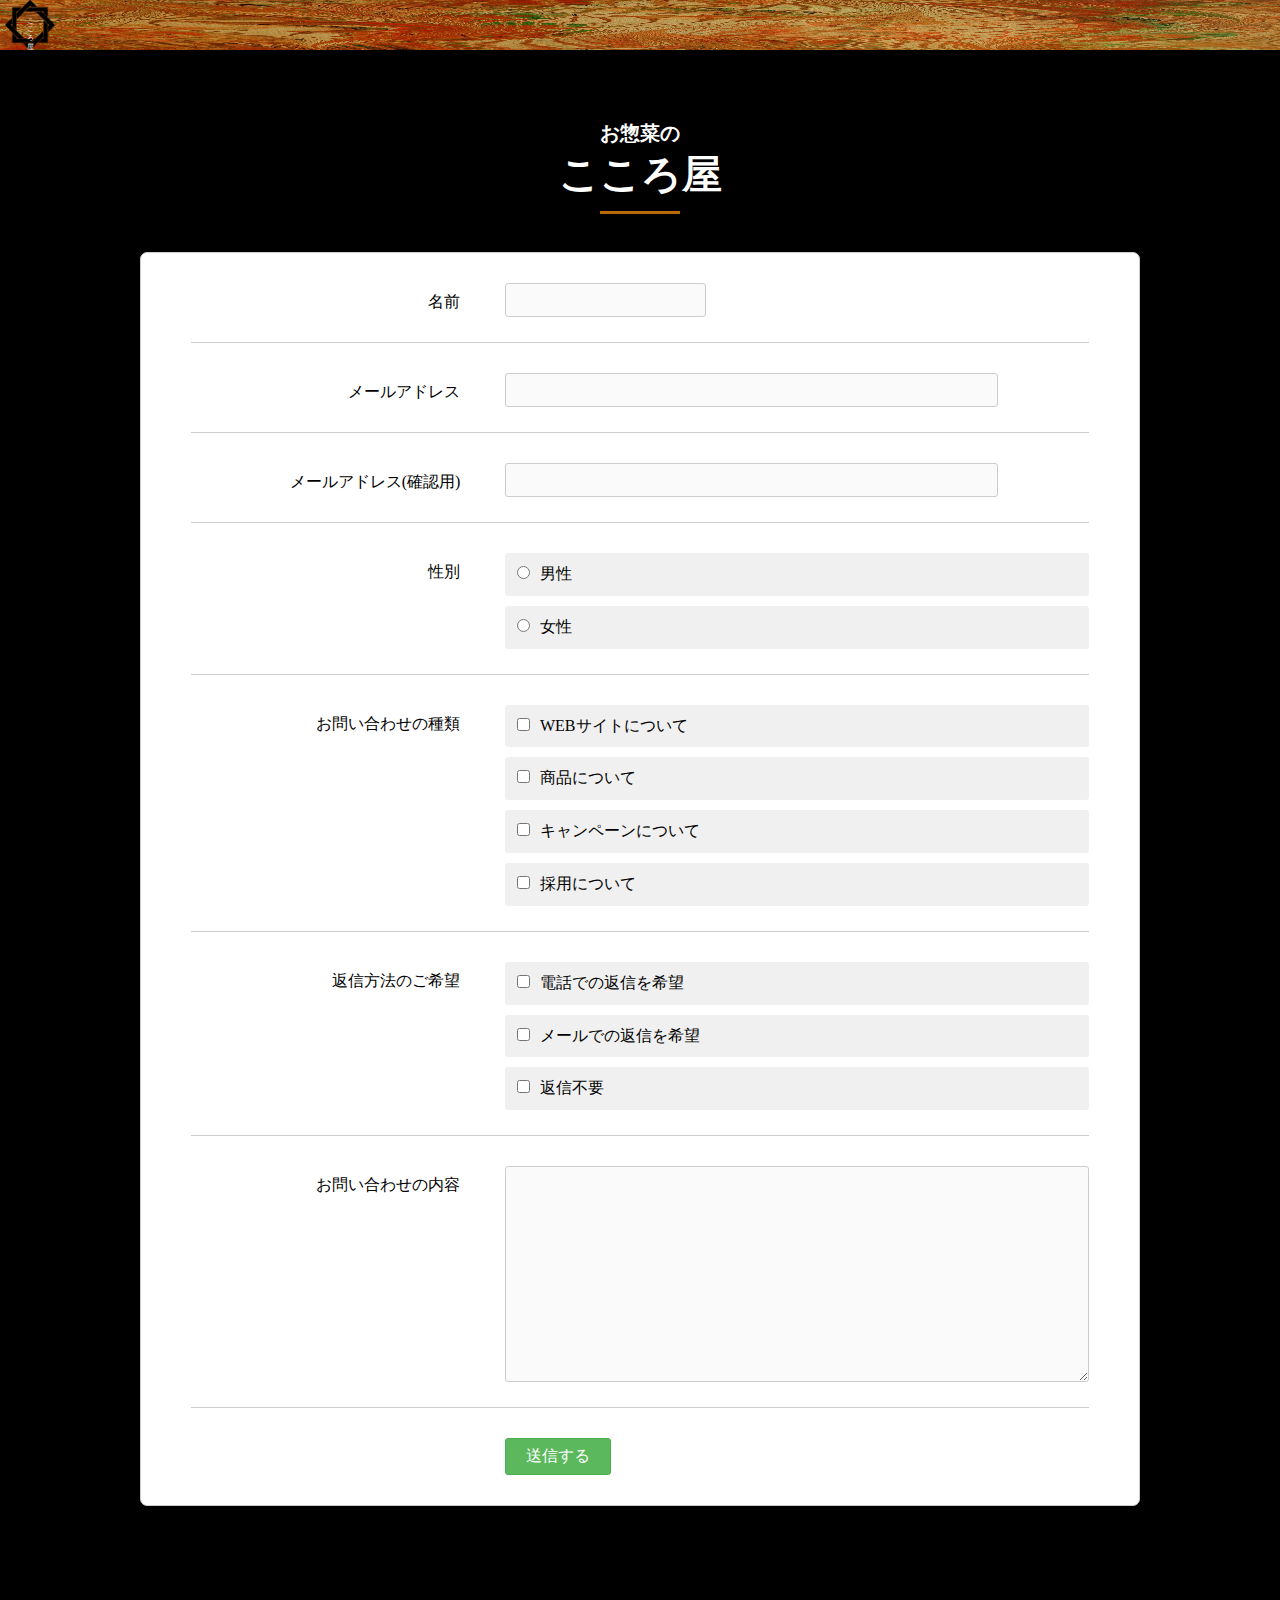
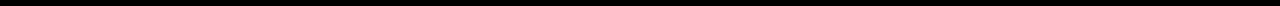
<file: contact.html>
<!DOCTYPE html>
<html lang="en">
<head>
    <meta charset="UTF-8">
    <meta http-equiv="X-UA-Compatible" content="IE=edge">
    <meta name="viewport" content="width=device-width, initial-scale=1.0">
    <link rel="stylesheet" href="mailform-v8.1/css/mailform.css">
    <link rel="stylesheet" href="style.css">
    <title>Document</title>
</head>

<div class="body-inner body-inner-shop">
    <div class="menu-pc-head kodawari-head">
        <img src="img/moyou.jpg" alt="">
        <a href="index.html">
            <div class="menu-pc-head-logo">
                <img src="img/kamon.png" alt="">
            </div>
            <div class="menu-pc-head-logo-text">
                こころ屋
            </div>
        </a>
    </div>
    <div class="shop-head">
        お惣菜の
        <br><span class="name-big">こころ屋</span>
    </div>

    <form action="mailform-v8.1/php/mailform.php"  method="post" id="mail_form">
        
        
        <dl>
            <dt><i></i>名前</dt>
            <dd class="required"><input type="text" name="name_1" value="" /></dd>
        </dl>
        <dl>
            <dt><i></i>メールアドレス</dt>
            <dd class="required"><input type="email" name="mail_address" value="" /></dd>
        </dl>
        
        <dl>
            <dt><i></i>メールアドレス(確認用)</dt>
            <dd><input type="email" name="mail_address_confirm" value="" /></dd>
        </dl>
        
        <dl>
            <dt><i></i>性別</dt>
            <dd>
                <ul>
                    <li><label><input type="radio" name="gender" value="男性" />男性</label></li>
                    <li><label><input type="radio" name="gender" value="女性" />女性</label></li>
                </ul>
            </dd>
        </dl>

        <dl>
            <dt><i></i>お問い合わせの種類</dt>
            <dd>
                <ul>
                    <li><label><input type="checkbox" name="kind[]" value="WEBサイトについて" />WEBサイトについて</label></li>
                    <li><label><input type="checkbox" name="kind[]" value="商品について" />商品について</label></li>
                    <li><label><input type="checkbox" name="kind[]" value="キャンペーンについて" />キャンペーンについて</label></li>
                    <li><label><input type="checkbox" name="kind[]" value="採用について" />採用について</label></li>
                </ul>
            </dd>
        </dl>
        
        <dl>
            <dt><i></i>返信方法のご希望</dt>
            <dd>
                <ul>
                    <li><label><input type="checkbox" name="response[]" value="電話での返信を希望" />電話での返信を希望</label></li>
                    <li><label><input type="checkbox" name="response[]" value="メールでの返信を希望" />メールでの返信を希望</label></li>
                    <li><label><input type="checkbox" name="response[]" value="返信不要" />返信不要</label></li>
                </ul>
            </dd>
        </dl>
        
        <dl>
            <dt><i></i>お問い合わせの内容</dt>
            <dd class="required"><textarea name="contents" cols="40" rows="5"></textarea></dd>
        </dl>
        
        
        <p id="form_submit"><input type="button" id="form_submit_button" value="送信する" /></p>
    
        <script src="//ajax.googleapis.com/ajax/libs/jquery/1.12.2/jquery.min.js"></script>
        <script src="mailform-v8.1/js/mailform-js.php"></script>
        
    </form>
</div>
</file>
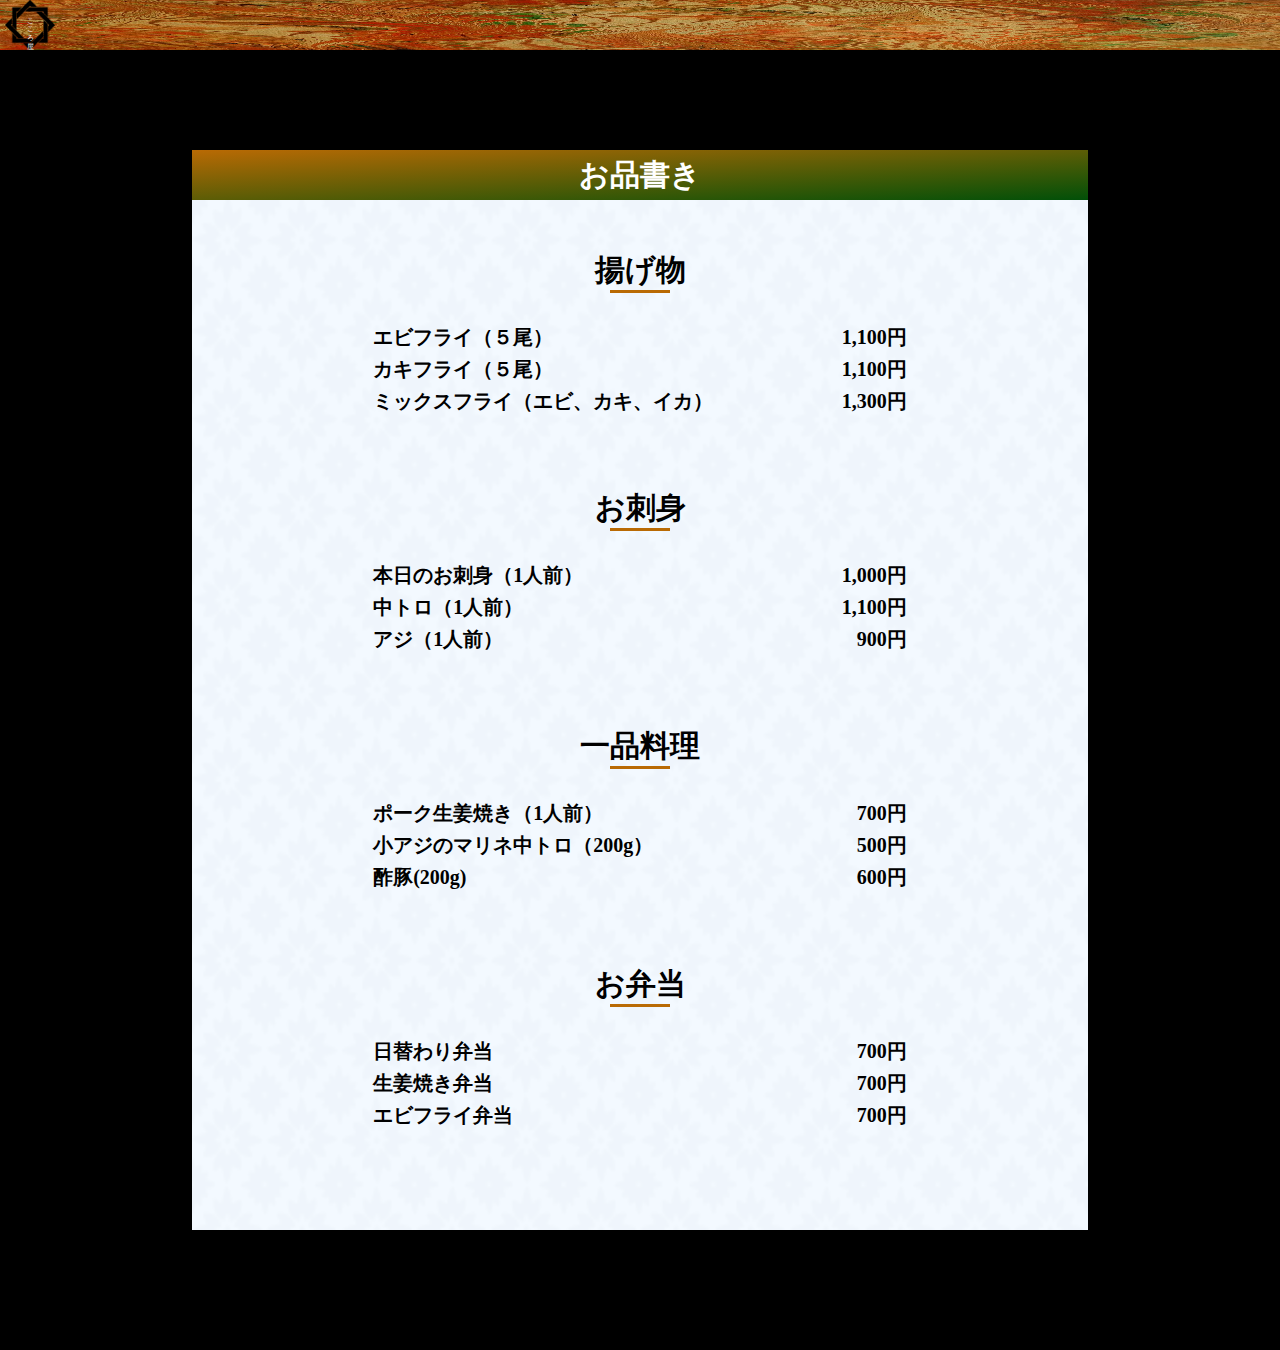
<file: menu.html>
<!DOCTYPE html>
<html lang="en">
<head>
    <meta charset="UTF-8">
    <meta http-equiv="X-UA-Compatible" content="IE=edge">
    <meta name="viewport" content="width=device-width, initial-scale=1.0">
    <link rel="stylesheet" href="style.css">
    <title>Document</title>
</head>
<body>
    <div class="body-inner">
        <div class="kodawari">
            <div class="menu-pc-head kodawari-head">
                <img src="img/moyou.jpg" alt="">
                <a href="index.html">
                    <div class="menu-pc-head-logo">
                        <img src="img/kamon.png" alt="">
                    </div>
                    <div class="menu-pc-head-logo-text">
                        こころ屋
                    </div>
                </a>
            </div>
            <div class="menu-main">
                <div class="menu-main-inner">
                    <img src="img/moroccan-flower.png" alt="">
                    <div class="menu-main-title">
                        お品書き
                    </div>
                    <div class="menu-box">
                        <div class="menu-box-head">
                            揚げ物
                        </div>
                        <table>
                            <tr>
                                <td class="name">エビフライ（５尾）</td><td class="price">1,100円</td>
                            </tr>
                            <tr>
                                <td class="name">カキフライ（５尾）</td><td class="price">1,100円</td>
                            </tr>
                            <tr>
                                <td  class="name">ミックスフライ（エビ、カキ、イカ）</td><td class="price">1,300円</td>
                            </tr>
                        </table>
                        <div class="menu-box-head">
                            お刺身
                        </div>
                        <table>
                            <tr>
                                <td class="name">本日のお刺身（1人前）</td><td class="price">1,000円</td>
                            </tr>
                            <tr>
                                <td class="name">中トロ（1人前）</td><td class="price">1,100円</td>
                            </tr>
                            <tr>
                                <td class="name">アジ（1人前）</td><td class="price">900円</td>
                            </tr>
                        </table>
                        <div class="menu-box-head">
                            一品料理
                        </div>
                        <table>
                            <tr>
                                <td class="name">ポーク生姜焼き（1人前）</td><td class="price">700円</td>
                            </tr>
                            <tr>
                                <td class="name">小アジのマリネ中トロ（200g）</td><td class="price">500円</td>
                            </tr>
                            <tr>
                                <td class="name">酢豚(200g)</td><td class="price">600円</td>
                            </tr>
                        </table>
                        <div class="menu-box-head">
                            お弁当
                        </div>
                        <table>
                            <tr>
                                <td class="name">日替わり弁当</td><td class="price">700円</td>
                            </tr>
                            <tr>
                                <td class="name">生姜焼き弁当</td><td class="price">700円</td>
                            </tr>
                            <tr>
                                <td class="name">エビフライ弁当</td><td class="price">700円</td>
                            </tr>
                        </table>
                    </div>
                </div>
            </div>
        </div>
    </div>
</body>
</file>
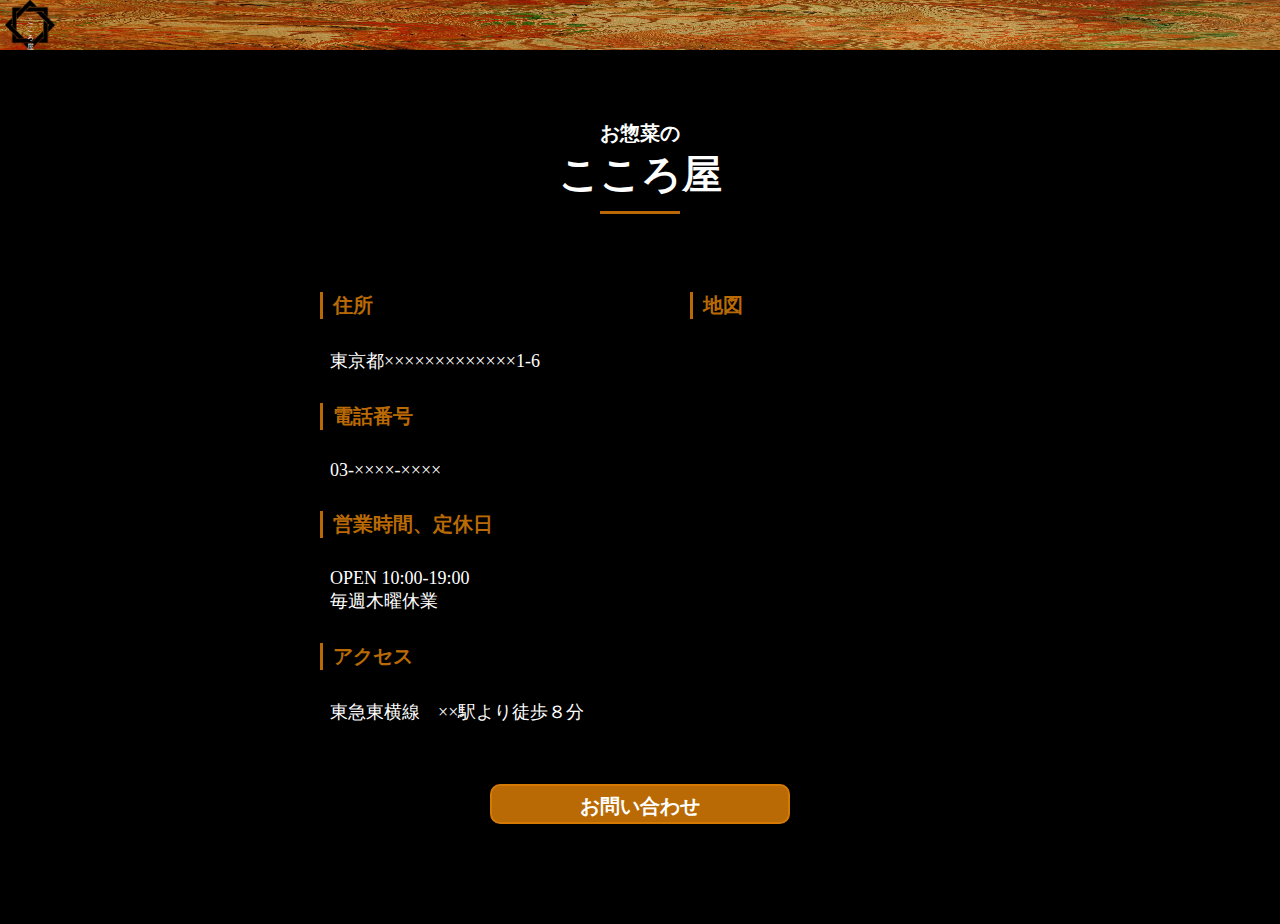
<file: shop.html>
<!DOCTYPE html>
<html lang="en">
<head>
    <meta charset="UTF-8">
    <meta http-equiv="X-UA-Compatible" content="IE=edge">
    <meta name="viewport" content="width=device-width, initial-scale=1.0">
    <link rel="stylesheet" href="style.css">
    <title>Document</title>
</head>
<body>
    <div class="body-inner body-inner-shop">
        <div class="menu-pc-head kodawari-head">
            <img src="img/moyou.jpg" alt="">
            <a href="index.html">
                <div class="menu-pc-head-logo">
                    <img src="img/kamon.png" alt="">
                </div>
                <div class="menu-pc-head-logo-text">
                    こころ屋
                </div>
            </a>
        </div>
        <div class="shop-head">
            お惣菜の
            <br><span class="name-big">こころ屋</span>
        </div>
        <div class="content-area">
            <div class="content-area-left">
                <div class="shop-content">
                    <div class="title-area">
                        住所
                    </div>
                    <div class="info-area">
                        東京都×××××××××××××1-6
                    </div>
                    <div class="title-area">
                        電話番号
                    </div>
                    <div class="info-area">
                        03-××××-××××
                    </div>
                    <div class="title-area">
                        営業時間、定休日
                    </div>
                    <div class="info-area">
                        OPEN 10:00-19:00
                        <br>毎週木曜休業
                    </div>
                    <div class="title-area">
                        アクセス
                    </div>
                    <div class="info-area">
                        東急東横線　××駅より徒歩８分
                    </div>
                </div>
            </div>
            <div class="content-area-right">
                <div class="map-area">
                    <div class="title-area">
                        地図
                    </div>
                    <iframe src="https://www.google.com/maps/embed?pb=!1m16!1m12!1m3!1d3241.74605906767!2d139.7432068652!3d35.658627688818825!2m3!1f0!2f0!3f0!3m2!1i1024!2i768!4f13.1!2m1!1z5p2x5Lqs44K_44Ov44O8!5e0!3m2!1sja!2sjp!4v1673688106075!5m2!1sja!2sjp" width="400" height="300" style="border:0;" allowfullscreen="" loading="lazy" referrerpolicy="no-referrer-when-downgrade"></iframe>
                </div>
            </div>
        </div>
        <div class="contact-area">
            お問い合わせ<a href="contact.html"></a>
        </div>
    </div>
</body>
</file>
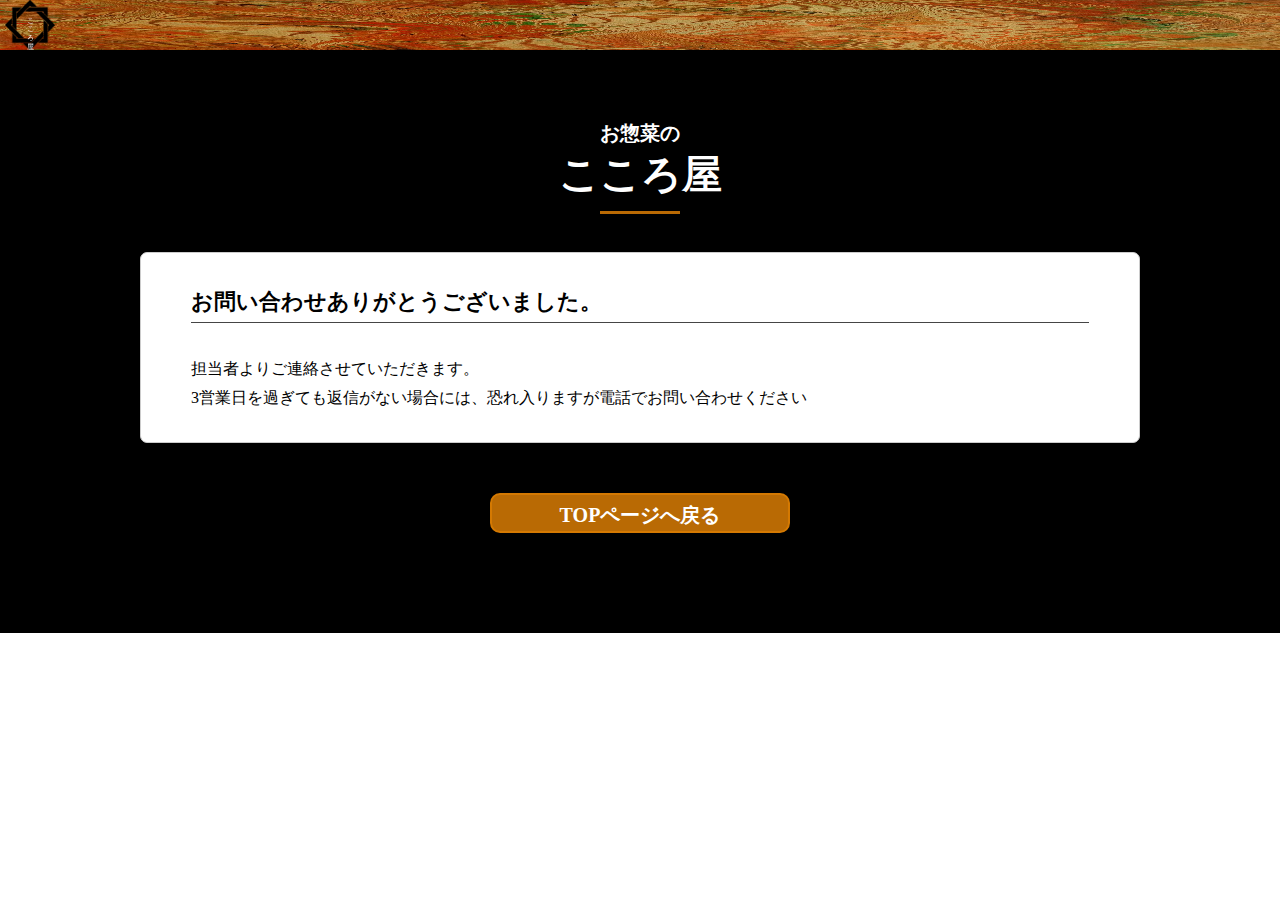
<file: mailform-v8.1/thanks.html>
<!DOCTYPE html>
<html lang="ja" dir="ltr">

<head>
	<meta charset="UTF-8" />
	<meta name="robots" content="noindex,nofollow" />
	<meta name="viewport" content="width=device-width,initial-scale=1.0" />
	<link rel="stylesheet" href="css/thanks.css" />
	<link rel="stylesheet" href="../style.css">
	<title>お問い合わせ</title>
</head>

<body>
	<div class="body-inner body-inner-shop">
		<div class="menu-pc-head kodawari-head">
			<img src="../img/moyou.jpg" alt="">
			<a href="../index.html">
				<div class="menu-pc-head-logo">
					<img src="../img/kamon.png" alt="">
				</div>
				<div class="menu-pc-head-logo-text">
					こころ屋
				</div>
			</a>
		</div>
		<div class="shop-head">
			お惣菜の
			<br><span class="name-big">こころ屋</span>
		</div>
	
		<div id="thanks">
			<h1>お問い合わせありがとうございました。</h1>
			<p>担当者よりご連絡させていただきます。
			<br>3営業日を過ぎても返信がない場合には、恐れ入りますが電話でお問い合わせください</p>
		</div>

		<div class="contact-area">
            TOPページへ戻る<a href="../index.html"></a>
        </div>
	</div>
</body>
</html>
</file>
<file: mailform-v8.1/css/mailform.css>
@charset "utf-8";


/* -- form#mail_form, dl, dt, dd -------------------------------------------------------------------------------- */



form#mail_form * {
	margin: 0;
	padding: 0;
	box-sizing: content-box;
}

form#mail_form {
	width: 1000px;
	margin: 50px auto;
	background: #ffffff;
	border: 1px solid #cccccc;
	border-radius: 7px;
	box-shadow: 0 0 7px rgba( 0, 0, 0, 0.2 );
	line-height: 1.8;
}

form#mail_form dl {
	width: 90%;
	margin: 0 auto;
	border-bottom: 1px solid #cccccc;
}

form#mail_form dl:after,
form#mail_form dl dt:after {
	content: ".";
	display: block;
	height: 0;
	clear: both;
	visibility: hidden;
}

form#mail_form dl dt {
	width: 30%;
	float: left;
	padding: 35px 0 25px;
	text-align: right;
}

form#mail_form dl dd {
	width: 65%;
	float: right;
	padding: 30px 0 25px 5%;
}

form#mail_form dl dt i {
	float: left;
	position: relative;
	top: -2px;
}




/* -- span.required, span.optional -------------------------------------------------------------------------------- */

form#mail_form dl dt span.required,
form#mail_form dl dt span.optional {
	display: inline-block;
	font-size: 85%;
	color: #ffffff;
	padding: 4px 10px;
	border-radius: 3px;
}

form#mail_form dl dt span.required {
	background: #d9534f;
	border: 1px solid #d43f3a;
}

form#mail_form dl dt span.optional {
	background: #337ab7;
	border: 1px solid #2e6da4;
}




/* -- error message -------------------------------------------------------------------------------- */

form#mail_form dl dd span.error_blank,
form#mail_form dl dd span.error_format,
form#mail_form dl dd span.error_match {
	display: block;
	color: #ff0000;
	margin-top: 5px;
}




/* -- loading -------------------------------------------------------------------------------- */

div.loading-layer {
	width: 100vw;
	height: 100vh;
	background: rgba( 0, 0, 0, 0.7 );
	position: fixed;
	left: 0px;
	top: 0px;
	z-index: 10000;
}

span.loading {
	width: 50px;
	height: 50px;
	border-radius: 50%;
	border-top: 5px solid rgba( 255, 255, 255, 0.2 );
	border-right: 5px solid rgba( 255, 255, 255, 0.2 );
	border-bottom: 5px solid rgba( 255, 255, 255, 0.2 );
	border-left: 5px solid #ffffff;
	-webkit-transform: translateZ( 0 );
	-ms-transform: translateZ( 0 );
	transform: translateZ( 0 );
	-webkit-animation: load-circle 1.0s linear infinite;
	animation: load-circle 1.0s linear infinite;
	position: absolute;
	top: 50%;
	left: 50%;
	margin-top: -30px;
	margin-left: -30px;
}

@-webkit-keyframes load-circle {
	0% {
		-webkit-transform: rotate( 0deg );
		transform: rotate( 0deg );
	}
	100% {
		-webkit-transform: rotate( 360deg );
		transform: rotate( 360deg );
	}
}

@keyframes load-circle {
	0% {
		-webkit-transform: rotate( 0deg );
		transform: rotate( 0deg );
	}
	100% {
		-webkit-transform: rotate( 360deg );
		transform: rotate( 360deg );
	}
}




/* -- input, select, textarea -------------------------------------------------------------------------------- */

form#mail_form input[type="text"],
form#mail_form input[type="email"],
form#mail_form input[type="tel"] {
	width: calc( 100% - 4% - 2px );
	padding: 7px 2%;
	border: 1px solid #cccccc;
	border-radius: 3px;
	background: #fafafa;
	-webkit-appearance: none;
	font-size: 16px;
	font-family: inherit;
	line-height: normal;
}

form#mail_form input[type="text"]:focus,
form#mail_form input[type="email"]:focus,
form#mail_form input[type="tel"]:focus,
form#mail_form textarea:focus {
	box-shadow: 0px 0px 5px #55ccff;
	border: 1px solid #55ccff;
	background: #ffffff;
}

form#mail_form ul li input[type="radio"],
form#mail_form ul li input[type="checkbox"] {
	margin: 0 10px 0 0;
}

form#mail_form select {
	padding: 7px 2%;
	border: 1px solid #cccccc;
	font-size: 16px;
	font-family: inherit;
	line-height: normal;
}

form#mail_form textarea {
	display: block;
	width: calc( 100% - 4% - 2px );
	height: 200px;
	padding: 7px 2%;
	resize: vertical;
	border: 1px solid #cccccc;
	border-radius: 3px;
	background: #fafafa;
	-webkit-appearance: none;
	font-size: 16px;
	font-family: inherit;
	line-height: normal;
}




/* -- ul, li -------------------------------------------------------------------------------- */

form#mail_form ul {
	list-style-type: none;
}

form#mail_form ul li label {
	display: block;
	margin-top: 10px;
	padding: 7px 2%;
	border-radius: 3px;
	background: #f0f0f0;
}

form#mail_form ul li:first-child label {
	margin-top: 0px;
}

form#mail_form ul li label:hover {
	cursor: pointer;
	background: #e0e0e0;
}




/* -- input design -------------------------------------------------------------------------------- */

form#mail_form input[name="company"] {
	width: 70%;
}

form#mail_form input[name="name_1"],
form#mail_form input[name="name_2"],
form#mail_form input[name="read_1"],
form#mail_form input[name="read_2"],
form#mail_form input[name="postal"],
form#mail_form input[name="phone"],
form#mail_form input[name="schedule"] {
	width: 30%;
}

form#mail_form input[name="mail_address"],
form#mail_form input[name="mail_address_confirm"] {
	width: 80%;
}

form#mail_form input[name="postal"] + a {
	display: inline-block;
	padding: 7px 20px;
	border: 1px solid #46b8da;
	border-radius: 3px;
	background: #5bc0de;
	font-size: 16px;
	line-height: normal;
	color: #ffffff;
	text-decoration: none;
}

form#mail_form input[name="postal"] + a:hover {
	cursor: pointer;
	background: #31b0d5;
	border: 1px solid #269abc;
}




/* -- button -------------------------------------------------------------------------------- */

form#mail_form p#form_submit {
	width: 90%;
	margin: 0 auto;
	padding: 30px 0;
}

form#mail_form input[type="button"] {
	padding: 7px 20px;
	border: 1px solid #4cae4c;
	border-radius: 3px;
	background: #5cb85c;
	font-size: 16px;
	color: #ffffff;
	font-family: inherit;
	-webkit-appearance: none;
}

form#mail_form input[type="button"]:hover {
	cursor: pointer;
	background: #449d44;
	border: 1px solid #398439;
}

form#mail_form input[type="button"] {
	margin-left: 35%;
}








/* -- responsive ----------------------------------------------------------------------------------------------------------------------- */

/* 1000pixel start */
@media screen and ( max-width: 1000px ) {


/* -- form#mail_form, dl, dt, dd -------------------------------------------------------------------------------- */

form#mail_form {
	width: 95%;
	font-size: 100%;
}

form#mail_form dl dt {
	width: auto;
	float: none;
	padding: 25px 0 10px;
	text-align: left;
	font-weight: bold;
}

form#mail_form dl dd {
	width: auto;
	float: none;
	padding: 0px 0 20px 0px;
}

form#mail_form dl dt i {
	float: none;
	position: static;
	font-weight: normal;
}




/* -- span.required, span.optional -------------------------------------------------------------------------------- */

form#mail_form dl dt span.required,
form#mail_form dl dt span.optional {
	margin: 0 15px 0 0;
}




/* -- input design -------------------------------------------------------------------------------- */

form#mail_form input[name="phone"],
form#mail_form input[name="schedule"] {
	width: 60%;
}




/* -- button -------------------------------------------------------------------------------- */

form#mail_form p#form_submit {
	padding: 25px 0;
}

form#mail_form input[type="button"] {
	margin-left: 0;
}


}
/* 1000pixel end */
</file>
<file: style.css>
@charset "UTF-8";

* {
    box-sizing: border-box;
    padding: 0;
    margin: 0;
}
li {
    list-style: none;
}
a {
    color: #111;
    text-decoration: none;
}
body{
    margin: 0;
}
/* 以上、リセットCSS */
body{
    max-width: 1080;
    height: 800px;
}
.body-inner{
    background-color: black;
}
.body-inner img{
    width: 100%;
    height: 100%;
    position: relative;
}
.top-img{
    opacity: 0.5;
}
.header{
    width: 100%;
    height: 70px;
    position: fixed;
    top: 0;
    left: 0;
    z-index: 100;
}
/***********************
* ハンバーガーボタン
***********************/
.hamburger-btn{
    height: 100%;
    width: 80px;
    margin-left: auto;
    margin-right: 0;
}
.hamburger-btn span{
    position: relative;
    top: 50%;
    left: 15px;
    display: block;
    width: 50px;
    height: 5px;
    background: white;
    border-radius: 5px;
    transition: 0.5s;
    z-index: 100;
}
.hamburger-btn span::before{
    position: absolute;
    top: 15px;
    content:"";
    display: block;
    width: 50px;
    height: 5px;
    background: white;
    border-radius: 5px;
    transition: 0.5s;
}
.hamburger-btn span::after{
    position: absolute;
    top: -15px;
    content:"";
    display: block;
    width: 50px;
    height: 5px;
    background: white;
    border-radius: 5px;
    transition: 0.5s;
}
.hamburger-btn span.close{
    background: transparent;
}
.hamburger-btn span.close::before{
    transform: rotate(-45deg);
    top:0
}
.hamburger-btn span.close::after{
    transform: rotate(45deg);
    top: 0;
}
/***********************
* ハンバーガーメニュー部分
***********************/
.menu-pc{
    position: fixed;
    top: 0;
    left: -30%;
    width: 30%;
    height: 100vh;
    transition: left 0.5s;
    background-color: black;
}
.menu-pc-head{
    width: 100%;
    height: 50px;
    position: relative;
}
.menu-pc-head img{
    width: 100%;
}
.menu-pc-head-logo{
    width: 50px;
    height: 100%;
    position: absolute;
    top: 0;
    left: 5px;
}
.menu-pc-head-logo img{
    width: 100%;
}
.menu-pc-head-logo-text{
    width: 20px;
    height: 100%;
    position: absolute;
    top: 0;
    left: 20px;
    color: white;
    writing-mode: vertical-rl;
    text-align: center;
    vertical-align: middle;
    font-size: 7px;
    font-family: serif;
    line-height: 20px;
    z-index: 50;
}
.menu-pc-main{
    width: 100%;
    height: 100%;
}
.menu-pc-main-left{
    width: 100%;
}
.menu-pc-main-left{
    padding-top: 100px;
}
.menu-pc-main-left li{
    width: 50%;
    margin: 0 auto;
    text-align: center;
    margin-top: 70px;
    font-size: 40px;
    line-height: 50px;
    vertical-align: middle;
    font-family: serif;
    font-weight: bold;
    border-bottom: 0.5px solid white;
    border-top: 0.5px solid white;
}
.menu-pc-main-left li a{
    color: white;
}
#top{
    color: white;
}
.add-menu-pc{
    left: 0;
    z-index: 300;
}
/***********************
* ハンバーガーメニューここまで
***********************/
.inner-main-logo{
    width: 300px;
    position: absolute;
    top: 300px;
    left: 50%;
    transform: translateX(-150px);
}
.inner-main-text{
    width: 200px;
    position: absolute;
    top: 270px;
    left: 50%;
    transform: translateX(-100px);
    font-size: 20px;
    color: white;
    font-family: serif;
    writing-mode: vertical-lr;
    line-height: 200px;
    z-index: 50;
}
.shop-name{
    font-size: 60px;
}
/***********************
* こだわり
***********************/
.kodawari{
    width: 100%;
    background-color: black;
    padding-top: 100px;
}
.kodawari-head{
    position: fixed;
    top: 0;
    left: 0%;
    z-index: 100;
}
.kodawari-box{
    width: 800px;
    height: 300px;
    /* ßbackground-color: aqua; */
    margin: 50px auto;
    display: flex;
    justify-content: space-between;
}
.kodawari-pic{
    width: 48%;
}
.kodawari-pic img{
    width: 100%;
    height: auto;
    opacity: 0.6;
}
.kodawari-text{
    width: 48%;
    padding: 20px 0px;
    font-family: serif;
    font-size: 20px;
    color: white;
}
.kodawari-text span{
    font-size: 26px;
    font-weight: bold;
    padding-bottom: 5px;
    border-bottom: 2px solid rgb(216, 113, 2);
    border-radius: 50%;
}
/***********************
* お品書き
***********************/
.menu-main{
    width: 100%;
    background-color: black;
    height: 1200px;
}
.menu-main-inner{
    width: 70%;
    height: 90%;
    margin: 50px auto;
    background-color: aliceblue;
    position: relative;
}
.menu-main-inner img{
    width: 100%;
    opacity: 0.2;
}
.menu-main-title{
    width: 100%;
    height: 50px;
    text-align: center;
    line-height: 50px;
    font-size: 30px;
    font-family: serif;
    font-weight: bold;
    background:linear-gradient(to bottom right,rgb(185, 106, 4),rgb(1, 80, 8));
    color: white;
    position: absolute;
    top: 0;
    left: 0;
}
.menu-box{
    width: 100%;
    position: absolute;
    top: 100px;
    left: 0;
}
.menu-box-head{
    text-align: center;
    line-height: 40px;
    height: 40px;
    font-family: serif;
    font-size: 30px;
    font-weight: bold;
    margin-bottom: 30px;
    position: relative;
}
.menu-box-head::before {
    position: absolute;
    border-bottom: 3px solid rgb(185, 106, 4);
    top: 100%;
    left: 50%;
    transform: translateX(-50%);
    width: 60px;
    content: '';
}
.menu-box table{
    width: 60%;
    margin: 0 auto;
    line-height: 30px;
    height: 30px;
    font-family: serif;
    font-size: 20px;
    font-weight: bold;
    margin-bottom: 70px;
}
.name{
    width: 80px;
}
.price{
    width: 20%;
    text-align: right;
}
/***********************
* こだわり
***********************/
.body-inner-shop{
    padding-bottom: 50px;
    background-color: black;
}
.shop-head{
    width: 100%;
    text-align: center;
    font-family: serif;
    color: white;
    font-size:20px;
    font-weight: bold;
    margin-top: 20px;
    padding-top: 100px;
    position: relative;
}
.shop-head .name-big{
    font-size: 40px;
}
.shop-head::before {
    position: absolute;
    border-bottom: 3px solid rgb(185, 106, 4);
    top: 105%;
    left: 50%;
    transform: translateX(-50%);
    width: 80px;
    content: '';
}
.content-area{
    display: flex;
}
.content-area-left,.content-area-right{
    width: 50%;
}
.shop-content{
    width: 300px;
    margin:  90px 20px 0 auto;
}
.title-area{
    font-family: serif;
    font-size: 20px;
    color: rgb(185, 106, 4);
    font-weight: bold;
    border-left: 3px solid rgb(185, 106, 4);
    font-weight: bold;
    padding-left: 10px;
}
.info-area{
    font-family: serif;
    font-size: 18px;
    color: white;
    margin-bottom: 30px;
    padding-left: 10px;
}
.map-area{
    margin-top: 90px;
    margin-left: 50px;
}
.title-area{
    margin-bottom: 30px;
}
.contact-area{
    margin: 30px auto 50px auto;
    width: 300px;
    height: 40px;
    line-height: 40px;
    background-color:rgb(185, 106, 4);
    font-size: 20px;
    font-weight: bold;
    text-align: center;
    color: white;
    border-radius: 10px;
    border: 2px solid rgb(212, 121, 2);
    position: relative;
}
.contact-area a{
    position: absolute;
    width: 100%;
    height: 100%;
    top: 0;
    left: 0;
}

/***********************
* contact
***********************/
</file>
<file: mailform-v8.1/css/thanks.css>
@charset "utf-8";


/* -- div#thanks -------------------------------------------------------------------------------- */

div#thanks * {
	margin: 0;
	padding: 0;
}

div#thanks {
	width: 1000px;
	margin: 50px auto;
	padding: 30px 0;
	background: #ffffff;
	border: 1px solid #cccccc;
	border-radius: 7px;
	box-shadow: 0 0 7px rgba( 0, 0, 0, 0.2 );
	line-height: 1.8;
}

div#thanks h1,
div#thanks h2 {
	width: 90%;
	margin: 0 auto;
	font-size: 135%;
	font-weight: bold;
	border-bottom: 1px solid #454545;
}

div#thanks h2 {
	margin-top: 3em;
}

div#thanks p {
	width: 90%;
	margin: 0 auto;
	margin-top: 2em;
}

div#thanks dl {
	width: 90%;
	margin: 0 auto 3em;
}

div#thanks dl dt {
	margin-top: 2em;
}








/* -- responsive ----------------------------------------------------------------------------------------------------------------------- */

/* 1000pixel start */
@media screen and ( max-width: 1000px ) {


/* -- div#thanks -------------------------------------------------------------------------------- */

div#thanks {
	width: 95%;
	font-size: 100%;
}


}
/* 1000pixel end */
</file>
